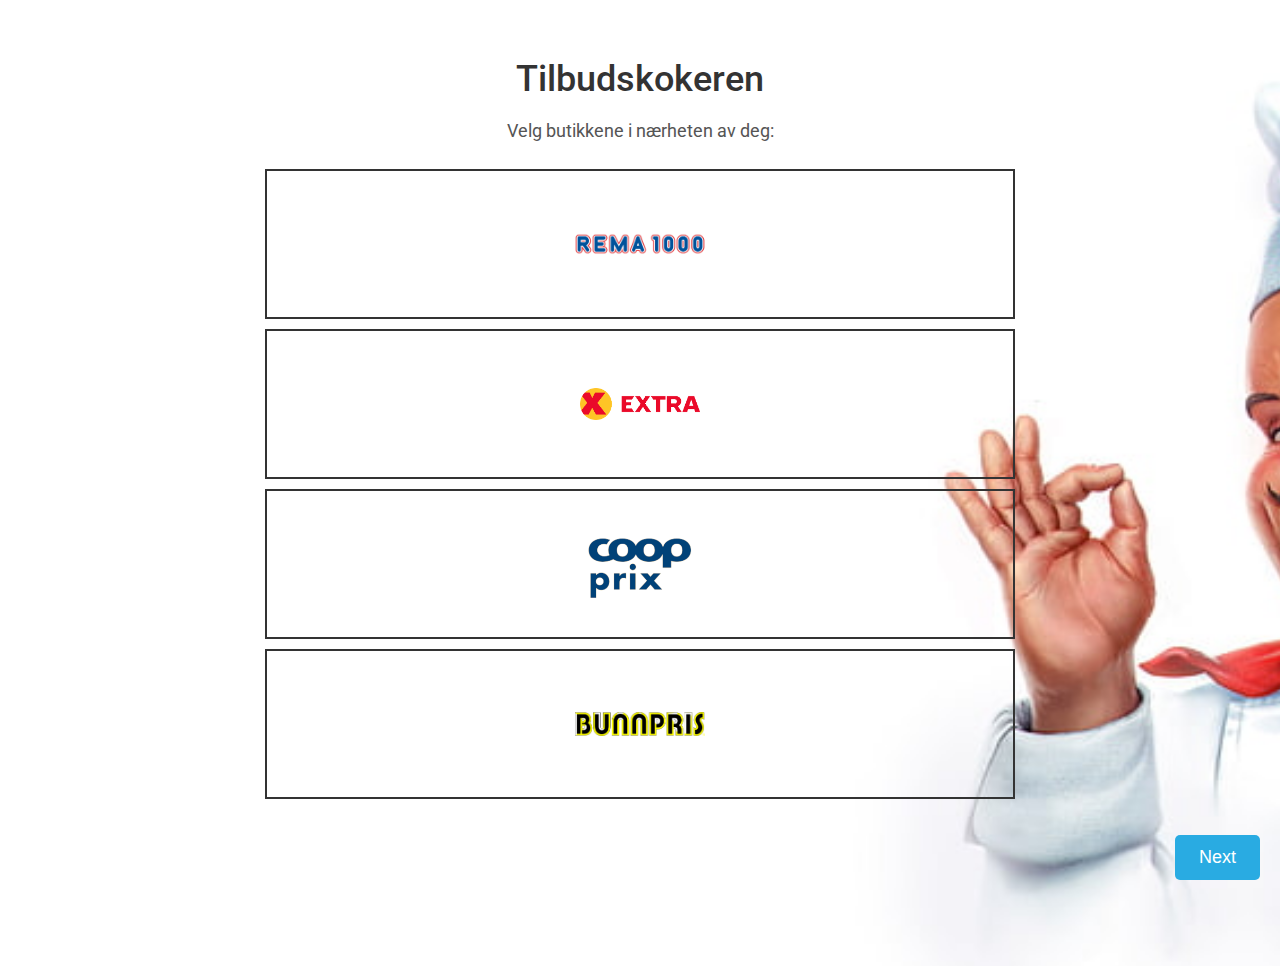
<file: index.html>
<!DOCTYPE html>
<html>
	<html>
		<head>
			<title>Tilbudskokeren</title>
			<link rel="stylesheet" href="style.css">
			<link href="https://fonts.googleapis.com/css2?family=Roboto:wght@300;400;500&display=swap" rel="stylesheet">
		</head>
<body>
	<h1>Tilbudskokeren</h1>
	<p>Velg butikkene i nærheten av deg:</p>
	<div id="boxes">
		<div class="box" id="box1" onclick="selectBox(1)">
			<img class="box-image box-image-1" src="rema.png" alt="REMA 1000">
		</div>
		<div class="box" id="box2" onclick="selectBox(2)">
			<img class="box-image box-image-2" src="extra2.png" alt="Extra">
		</div>
		<div class="box" id="box3" onclick="selectBox(3)">
			<img class="box-image box-image-3" src="prixen2.png" alt="PRIX">
		</div>
		<div class="box" id="box4" onclick="selectBox(4)">
			<img class="box-image box-image-4" src="bunnpris2.png" alt="Bunnpris">
		</div>
	</div>		
    <button class="button" onclick="nextPage()">Next</button>
	<script>
		var selectedBoxes = [];

		function selectBox(boxNum) {
			var box = document.getElementById("box" + boxNum);
			if (box.classList.contains("selected")) {
				box.classList.remove("selected");
				selectedBoxes.splice(selectedBoxes.indexOf(boxNum), 1);
			} else {
				box.classList.add("selected");
				selectedBoxes.push(boxNum);
			}
		}

		function nextPage() {
			// Do something with selectedBoxes here, e.g. send to server via AJAX
			// then navigate to the next page
			window.location.href = "nextpage.html";
		}
	</script>
</body>
</html>
</file>
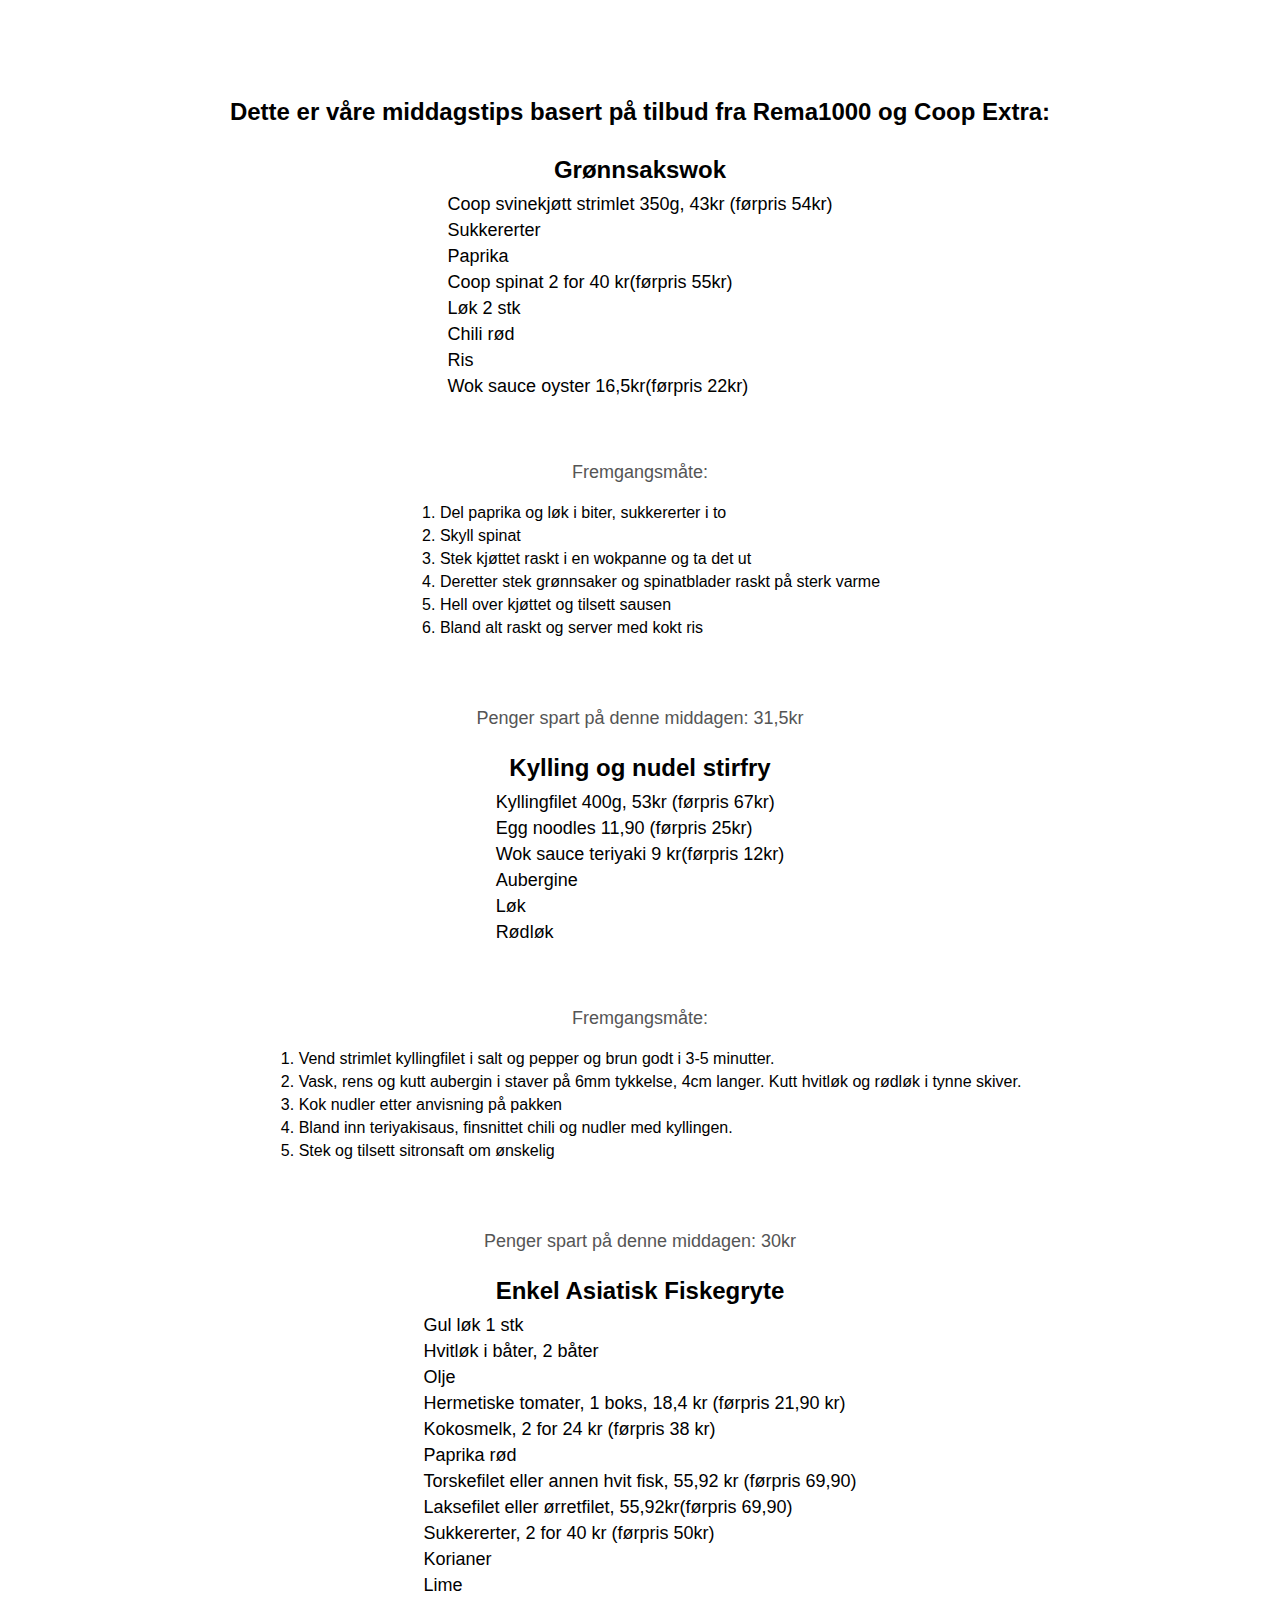
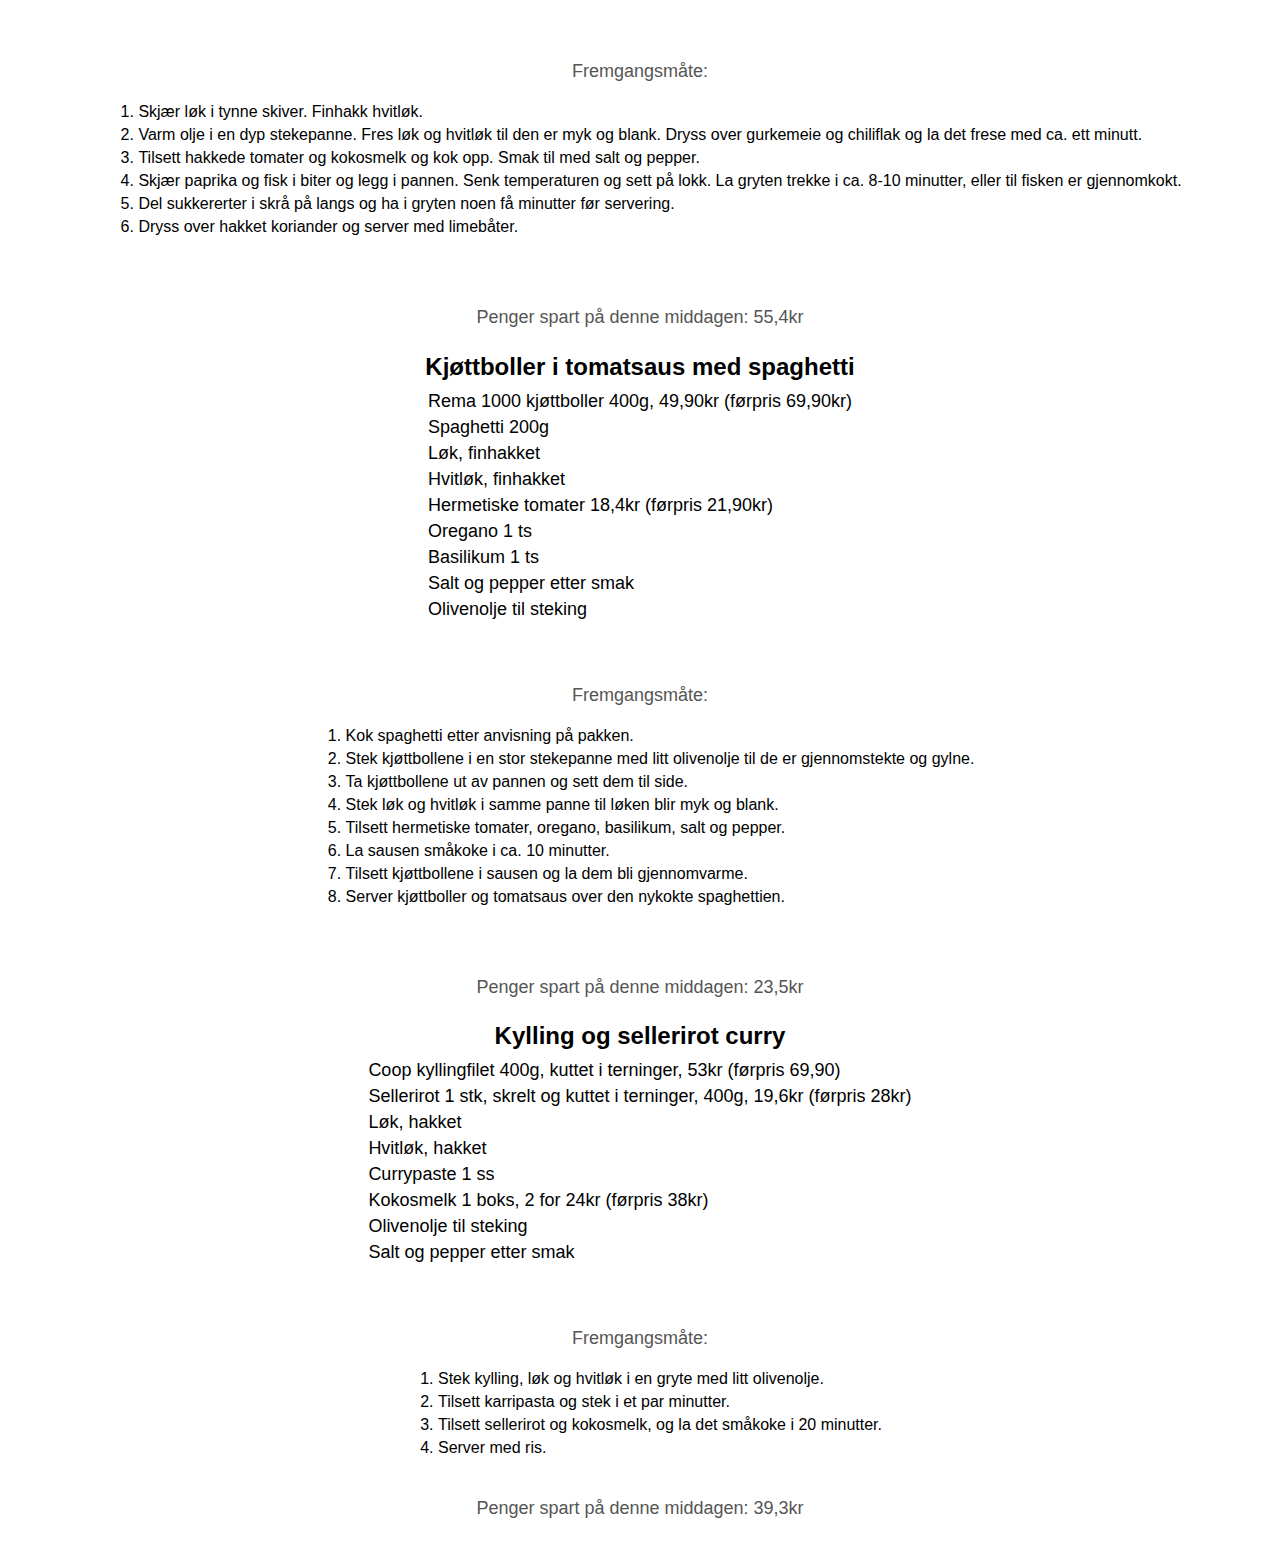
<file: nextpage.html>
<!DOCTYPE html>
<html>
<head>
	<title>TilbudOppskrifter</title>
	<link rel="stylesheet" href="style.css">
</head>
<body>
	<div class="recipe">
        <h2>Dette er våre middagstips basert på tilbud fra Rema1000 og Coop Extra:</h2>
		<h2>Grønnsakswok</h2>
		<ul>
			<li>Coop svinekjøtt strimlet 350g, 43kr (førpris 54kr)</li>
			<li>Sukkererter</li>
			<li>Paprika</li>
			<li>Coop spinat 2 for 40 kr(førpris 55kr)</li>
			<li>Løk 2 stk</li>
			<li>Chili rød</li>
			<li>Ris</li>
			<li>Wok sauce oyster 16,5kr(førpris 22kr)</li>
		</ul>
		<p>Fremgangsmåte:</p>
		<ol>
			<li>Del paprika og løk i biter, sukkererter i to</li>
			<li>Skyll spinat</li>
			<li>Stek kjøttet raskt i en wokpanne og ta det ut</li>
			<li>Deretter stek grønnsaker og spinatblader raskt på sterk varme</li>
			<li>Hell over kjøttet og tilsett sausen</li>
			<li>Bland alt raskt og server med kokt ris</li>
		</ol>
		<p>Penger spart på denne middagen: 31,5kr</p>

		<h2>Kylling og nudel stirfry</h2>
		<ul>
			<li>Kyllingfilet 400g, 53kr (førpris 67kr)</li>
			<li>Egg noodles 11,90 (førpris 25kr)</li>
			<li>Wok sauce teriyaki 9 kr(førpris 12kr)</li>
			<li>Aubergine</li>
			<li>Løk</li>
			<li>Rødløk</li>
		</ul>
		<p>Fremgangsmåte:</p>
		<ol>
			<li>Vend strimlet kyllingfilet i salt og pepper og brun godt i 3-5 minutter.</li>
			<li>Vask, rens og kutt aubergin i staver på 6mm tykkelse, 4cm langer. Kutt hvitløk og rødløk i tynne skiver.</li>
			<li>Kok nudler etter anvisning på pakken</li>
			<li>Bland inn teriyakisaus, finsnittet chili og nudler med kyllingen.</li>
			<li>Stek og tilsett sitronsaft om ønskelig</li>
		</ol>
		<p>Penger spart på denne middagen: 30kr</p>

		<h2>Enkel Asiatisk Fiskegryte</h2>
		<ul>
			<li>Gul løk 1 stk</li>
			<li>Hvitløk i båter, 2 båter</li>
			<li>Olje</li>
			<li>Hermetiske tomater, 1 boks, 18,4 kr (førpris 21,90 kr)</li>
			<li>Kokosmelk, 2 for 24 kr (førpris 38 kr)</li>
			<li>Paprika rød</li>
			<li>Torskefilet eller annen hvit fisk, 55,92 kr (førpris 69,90)</li>
			<li>Laksefilet eller ørretfilet, 55,92kr(førpris 69,90)</li>
			<li>Sukkererter, 2 for 40 kr (førpris 50kr)</li>
			<li>Korianer</li>
			<li>Lime</li>
		</ul>
		<p>Fremgangsmåte:</p>
		<ol>
			<li>Skjær løk i tynne skiver. Finhakk hvitløk.</li>
			<li>Varm olje i en dyp stekepanne. Fres løk og hvitløk til den er myk og blank. Dryss over gurkemeie og chiliflak og la det frese med ca. ett minutt.</li>
			<li>Tilsett hakkede tomater og kokosmelk og kok opp. Smak til med salt og pepper.</li>
			 <li>Skjær paprika og fisk i biter og legg i pannen. Senk temperaturen og sett på lokk. La gryten trekke i ca. 8-10 minutter, eller til fisken er gjennomkokt. </li>
			<li>Del sukkererter i skrå på langs og ha i gryten noen få minutter før servering. </li>
			<li>Dryss over hakket koriander og server med limebåter.</li>
		</ol>
		<p>Penger spart på denne middagen: 55,4kr</p>

		<h2>Kjøttboller i tomatsaus med spaghetti</h2>
		<ul>
			<li>Rema 1000 kjøttboller 400g, 49,90kr (førpris 69,90kr)</li>
			<li>Spaghetti 200g</li>
			<li>Løk, finhakket</li>
			<li>Hvitløk, finhakket</li>
			<li>Hermetiske tomater 18,4kr (førpris 21,90kr)</li>
			<li>Oregano 1 ts</li>
			<li>Basilikum 1 ts</li>
			<li>Salt og pepper etter smak</li>
			<li>Olivenolje til steking</li>
		</ul>
		<p>Fremgangsmåte:</p>
		<ol>
			<li>Kok spaghetti etter anvisning på pakken.</li>
			<li>Stek kjøttbollene i en stor stekepanne med litt olivenolje til de er gjennomstekte og gylne.</li>
			<li>Ta kjøttbollene ut av pannen og sett dem til side.</li>
			<li>Stek løk og hvitløk i samme panne til løken blir myk og blank.</li>
			<li>Tilsett hermetiske tomater, oregano, basilikum, salt og pepper.</li>
			<li>La sausen småkoke i ca. 10 minutter.</li>
			<li>Tilsett kjøttbollene i sausen og la dem bli gjennomvarme.</li>
			<li>Server kjøttboller og tomatsaus over den nykokte spaghettien.</li>
		</ol>
		<p>Penger spart på denne middagen: 23,5kr</p>

		<h2>Kylling og sellerirot curry</h2>
		<ul>
			<li>Coop kyllingfilet 400g, kuttet i terninger, 53kr (førpris 69,90)</li>
			<li>Sellerirot 1 stk, skrelt og kuttet i terninger, 400g, 19,6kr (førpris 28kr)</li>
			<li>Løk, hakket</li>
			<li>Hvitløk, hakket</li>
			<li>Currypaste 1 ss</li>
			<li>Kokosmelk 1 boks, 2 for 24kr (førpris 38kr)</li>
			<li>Olivenolje til steking</li>
			<li>Salt og pepper etter smak</li>
		</ul>
		<p>Fremgangsmåte:</p>
		<ol>
			<li>Stek kylling, løk og hvitløk i en gryte med litt olivenolje.</li>
			<li>Tilsett karripasta og stek i et par minutter.</li>
			<li>Tilsett sellerirot og kokosmelk, og la det småkoke i 20 minutter.</li>
			<li>Server med ris.</li>
		</ol>
		<p>Penger spart på denne middagen: 39,3kr</p>
	
</body>
</html>
</file>
<file: style.css>
body {
    font-family: 'Roboto', sans-serif;
    background-image: url("chef.jpeg");
    background-size: cover;
    background-repeat: no-repeat;
    background-position: left 250px top 20px;
    display: flex;
    flex-direction: column;
    align-items: center;
    padding-top: 50px; /* Add padding to the top */
    overflow: auto; 
    min-height: 100vh; /* Add min-height */
}

  
h1 {
    color: #333;
    font-size: 36px;
    font-weight: 500;
    margin: 0;
}

  
p {
    margin-top: 20px;
    font-size: 18px;
    color: #555;
}
  
.box {
    display: flex; /* Add display: flex */
    justify-content: center; /* Center the image horizontally */
    align-items: center; /* Center the image vertically */
    width: 750px;
    height: 150px;
    margin: 10px;
    border: 2px solid #333;
    cursor: pointer;
    text-align: center;
    font-weight: bold;
    box-sizing: border-box;
    transition: border 0.3s;
}

.box-text {
    font-size: 30px;
    font-weight: 700;
    color: rgb(37, 37, 37);
}

.box:hover {
    border: 4px solid #248ebd;
}

.box.selected {
    border-width: 4px;
    border-style: solid;
    border-color: #29ABE2;
}

.button {
    position: fixed;
    bottom: 20px;
    right: 20px;
    padding: 12px 24px;
    background-color: #29ABE2;
    color: white;
    font-size: 18px;
    font-weight: 500;
    border: none;
    border-radius: 5px;
    cursor: pointer;
    transition: background-color 0.3s;
}

.box img {
    object-fit: contain;
    display: inline-block;
    max-width: 100%; /* Add max-width to prevent images from overflowing */
    max-height: 100%; /* Add max-height to prevent images from overflowing */
}

.box-image-1 {
    width: 150px;
    height: 100px;
}

.box-image-2 {
    width: 120px;
    height: 80px;
}

.box-image-3 {
    width: 140px;
    height: 90px;
}

.box-image-4 {
    width: 130px;
    height: 70px;
}

.button:hover {
    background-color: #248ebd;
}



.recipe {
    display: flex;
    flex-direction: column;
    align-items: center;
    margin: 20px;
}

.recipe h2 {
    font-size: 24px;
    font-weight: bold;
    margin-bottom: 10px;
}

.recipe p {
    font-size: 18px;
    margin-bottom: 5px;
    margin-top: 50px;
}

.recipe ul {
    margin: 0;
    padding: 0;
    list-style: none;
    font-size: 18px;
    margin-bottom: 10px;
}

.recipe li {
    margin-bottom: 5px;
}

.recipe p:last-of-type {
    margin-top: 20px;
}

.content-container {
    max-width: 800px;
    margin: 0 auto;
    padding: 20px;
    position: absolute; /* Add position: absolute; */
    top: 50px; /* Add top: 50px; */
}
</file>
